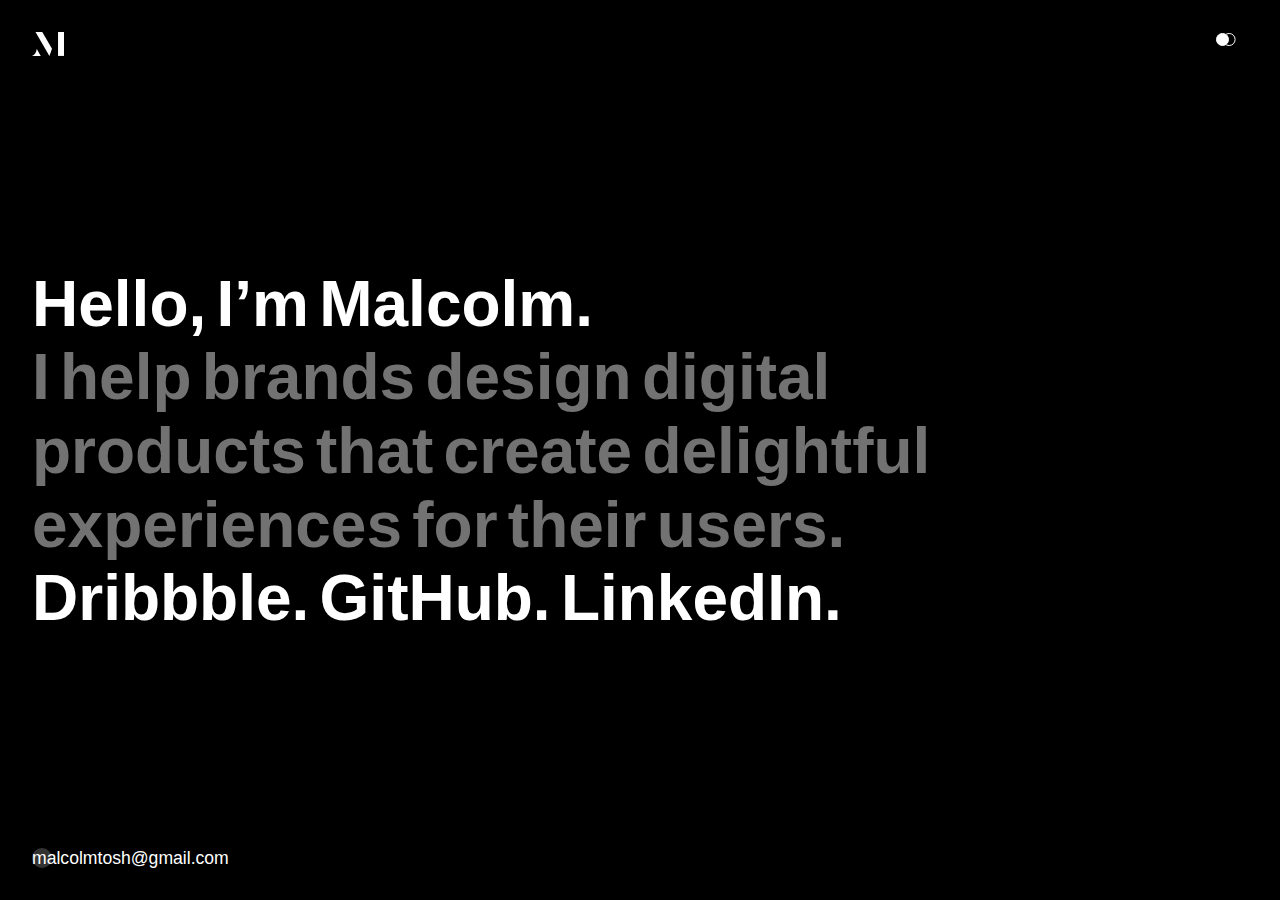
<file: index.html>
<!DOCTYPE html>
<html lang=en>

<!--

    [[[[[[[[[[[[[[[               ]]]]]]]]]]]]]]]
    [::::::::::::::               ::::::::::::::]
    [::::::::::::::               ::::::::::::::]
    [::::::[[[[[[[:               :]]]]]]]::::::]
    [:::::[                               ]:::::]
    [:::::[                               ]:::::]
    [:::::[                               ]:::::]
    [:::::[                               ]:::::]
    [:::::[            HIRE ME            ]:::::]
    [:::::[        malcolmtosh.com        ]:::::]
    [:::::[   malcolmdjohnson@gmail.com   ]:::::]
    [:::::[                               ]:::::]
    [:::::[                               ]:::::]
    [:::::[                               ]:::::]
    [:::::[                               ]:::::]
    [::::::[[[[[[[:               :]]]]]]]::::::]
    [::::::::::::::               ::::::::::::::]
    [::::::::::::::               ::::::::::::::]
    [[[[[[[[[[[[[[[               ]]]]]]]]]]]]]]]

-->

<head>
    <meta charset="utf-8">
    <meta http-equiv="X-UA-Compatible" content="IE=edge">
    <meta name="apple-mobile-web-app-capable" content="yes">
    <meta name="viewport" content="width=device-width, initial-scale=1">

    <!--[if IE]><link rel="icon" href="favicon.ico"><![endif]-->
    <title>Malcolm Johnson | UI/UX Designer</title>

    <meta property="og:url" content="https://malcolmtosh.com/">
    <meta property="og:title" content="UI/UX Designer">
    <meta property="og:type" content="website">
    <meta property="og:image" content="https://malcolmtosh.com/og-image.jpg">
    <meta property="og:site_name" content="Malcolmtosh">
    <meta property="og:description" content="Malcolm Johnson is a UI/UX designer based in St. Louis, MO.">

    <meta name="twitter:card" content="summary">
    <meta name="twitter:site" content="@malcolmtosh">
    <meta name="twitter:title" content="UI/UX Designer">
    <meta name="twitter:image" content="https://malcolmtosh.com/img/icons/twitter-card-image.png">
    <meta name="twitter:description" content="Malcolm Johnson is a UI/UX designer based in St. Louis, MO.">

    <meta itemprop="name" content="UI/UX Designer">
    <meta itemprop="image" content="https://malcolmtosh.com/img/icons/favicon-194x194.png">
    <meta itemprop="description" content="Malcolm Johnson is a UI/UX designer based in St. Louis, MO.">

    <meta name="description" content="UI/UX designer based in St. Louis, MO.">
    <meta name="keywords" content="Malcolm Johnson, UX designer, UI designer, product designer, St. Louis, brand identity, rapid prototyping, wireframing">
    <link rel="canonical" href="https://malcolmtosh.com/">

    <meta name=theme-color content=#000000>
    <meta name=apple-mobile-web-app-capable content=yes>
    <meta name=apple-mobile-web-app-status-bar-style content=black>
    <meta name=apple-mobile-web-app-title content="Malcolm Johnson is a UI/UX designer based in St. Louis, MO.">

    <meta name=msapplication-TileImage content=img/icons/msapplication-icon-144x144.png> <meta name=msapplication-TileColor content=#000000>

    <meta name="p:domain_verify" content="81fe51edbbdf2381ccda37c5738606fc"/>

    <link href="css/styles.css" rel=preload as=style>
    <link href="js/content.js" rel=preload as=script>
    <link href="js/vendors.js" rel=preload as=script>
    <link href="css/styles.css" rel=stylesheet>
    <link rel="apple-touch-icon" sizes="57x57" href="img/icons/apple-touch-icon-57x57.png">
    <link rel="apple-touch-icon" sizes="60x60" href="img/icons/apple-touch-icon-60x60.png">
    <link rel="apple-touch-icon" sizes="72x72" href="img/icons/apple-touch-icon-72x72.png">
    <link rel="apple-touch-icon" sizes="76x76" href="img/icons/apple-touch-icon-76x76.png">
    <link rel="apple-touch-icon" sizes="114x114" href="img/icons/apple-touch-icon-114x114.png">
    <link rel="apple-touch-icon" sizes="120x120" href="img/icons/apple-touch-icon-120x120.png">
    <link rel="apple-touch-icon" sizes="144x144" href="img/icons/apple-touch-icon-144x144.png">
    <link rel="apple-touch-icon" sizes="152x152" href="img/icons/apple-touch-icon-152x152.png">
    <link rel="apple-touch-icon" sizes="180x180" href="img/icons/apple-touch-icon-180x180.png">
    <link rel="icon" type="image/png" href="img/icons/favicon-16x16.png" sizes="16x16">
    <link rel="icon" type="image/png" href="img/icons/favicon-32x32.png" sizes="32x32">
    <link rel="icon" type="image/png" href="img/icons/favicon-96x96.png" sizes="96x96">
    <link rel="icon" type="image/png" href="img/icons/favicon-194x194.png" sizes="194x194">
    <link rel=manifest href="manifest.json">
    <link rel=mask-icon href="img/icons/safari-pinned-tab.svg" color=#000000>
</head>

<body><noscript><strong>This website doesn't work properly without JavaScript enabled. Please enable it to continue.</strong></noscript>
    <div id=app></div>
    <script src="js/vendors.js"></script>
    <script src="js/content.js"></script>

    <!-- Global site tag (gtag.js) - Google Analytics -->
    <script async src="https://www.googletagmanager.com/gtag/js?id=UA-85662889-2"></script>
    <script>
    window.dataLayer = window.dataLayer || [];
    function gtag(){dataLayer.push(arguments);}
    gtag('js', new Date());

    gtag('config', 'UA-85662889-2');
    </script>
</body>
</html>
</file>
<file: css/styles.css>
/*! normalize.css v8.0.1 | MIT License | github.com/necolas/normalize.css */
html {
    line-height: 1.15;
    -webkit-text-size-adjust: 100%
}

body {
    margin: 0
}

main {
    display: block
}

h1 {
    font-size: 2em;
    margin: .67em 0
}

hr {
    -webkit-box-sizing: content-box;
    box-sizing: content-box;
    height: 0;
    overflow: visible
}

pre {
    font-family: monospace, monospace;
    font-size: 1em
}

a {
    background-color: transparent
}

abbr[title] {
    border-bottom: none;
    text-decoration: underline;
    -webkit-text-decoration: underline dotted;
    text-decoration: underline dotted
}

b,
strong {
    font-weight: bolder
}

code,
kbd,
samp {
    font-family: monospace, monospace;
    font-size: 1em
}

small {
    font-size: 80%
}

sub,
sup {
    font-size: 75%;
    line-height: 0;
    position: relative;
    vertical-align: baseline
}

sub {
    bottom: -.25em
}

sup {
    top: -.5em
}

img {
    border-style: none
}

button,
input,
optgroup,
select,
textarea {
    font-family: inherit;
    font-size: 100%;
    line-height: 1.15;
    margin: 0
}

button,
input {
    overflow: visible
}

button,
select {
    text-transform: none
}

[type=button],
[type=reset],
[type=submit],
button {
    -webkit-appearance: button
}

[type=button]::-moz-focus-inner,
[type=reset]::-moz-focus-inner,
[type=submit]::-moz-focus-inner,
button::-moz-focus-inner {
    border-style: none;
    padding: 0
}

[type=button]:-moz-focusring,
[type=reset]:-moz-focusring,
[type=submit]:-moz-focusring,
button:-moz-focusring {
    outline: 1px dotted ButtonText
}

fieldset {
    padding: .35em .75em .625em
}

legend {
    -webkit-box-sizing: border-box;
    box-sizing: border-box;
    color: inherit;
    display: table;
    max-width: 100%;
    padding: 0;
    white-space: normal
}

progress {
    vertical-align: baseline
}

textarea {
    overflow: auto
}

[type=checkbox],
[type=radio] {
    -webkit-box-sizing: border-box;
    box-sizing: border-box;
    padding: 0
}

[type=number]::-webkit-inner-spin-button,
[type=number]::-webkit-outer-spin-button {
    height: auto
}

[type=search] {
    -webkit-appearance: textfield;
    outline-offset: -2px
}

[type=search]::-webkit-search-decoration {
    -webkit-appearance: none
}

::-webkit-file-upload-button {
    -webkit-appearance: button;
    font: inherit
}

details {
    display: block
}

summary {
    display: list-item
}

[hidden],
template {
    display: none
}

* {
    cursor: none;
    -webkit-user-select: none;
    -moz-user-select: none;
    -ms-user-select: none;
    user-select: none;
    -webkit-box-sizing: border-box;
    box-sizing: border-box
}

html {
    font-size: 50%
}

body {
    max-width: 100%;
    min-height: 100%;
    font-family: "Helvetica Neue", Helvetica, -apple-system, system-ui, BlinkMacSystemFont, Segoe UI, Roboto, sans-serif;
    font-size: calc(1.4rem + .5vw)
}

body,
html {
    height: 100%;
    overflow: hidden
}

.page-container {
    width: 100%;
    height: 100%
}

.page-content {
    height: 100%;
    padding: 2rem;
    display: -webkit-box;
    display: -ms-flexbox;
    display: flex;
    -ms-flex-wrap: nowrap;
    flex-wrap: nowrap;
    position: relative;
    -webkit-box-orient: vertical;
    -webkit-box-direction: normal;
    -ms-flex-direction: column;
    flex-direction: column;
    -ms-flex-line-pack: justify;
    align-content: space-between;
    -webkit-box-pack: justify;
    -ms-flex-pack: justify;
    justify-content: space-between;
    -webkit-transition: all .4s cubic-bezier(.17, .67, .16, 1.03);
    transition: all .4s cubic-bezier(.17, .67, .16, 1.03)
}

@media (min-width:768px) {
    .page-content {
        padding: 4rem
    }
}

[data-mode=dark] .page-content {
    color: #fff;
    background: #000
}

[data-mode=light] .page-content {
    color: #000;
    background: #fff
}

.page-content header {
    width: 100%;
    display: -webkit-box;
    display: -ms-flexbox;
    display: flex;
    -ms-flex-wrap: nowrap;
    flex-wrap: nowrap;
    -webkit-box-orient: horizontal;
    -webkit-box-direction: normal;
    -ms-flex-direction: row;
    flex-direction: row;
    -webkit-box-pack: justify;
    -ms-flex-pack: justify;
    justify-content: space-between
}

.page-content footer,
.page-content section {
    width: 100%
}

.component-logo {
    width: 2.5rem;
    height: auto
}

[data-mode=dark] .component-logo .st0 {
    fill: #fff
}

[data-mode=light] .component-logo .st0 {
    fill: #000
}

[data-mode=dark] .component-logo .st1,
[data-mode=light] .component-logo .st1 {
    fill: #727272
}

@media (min-width:768px) {
    .component-logo {
        width: 4rem
    }
}

.component-mode {
    border: 0;
    outline: 0;
    display: -webkit-box;
    display: -ms-flexbox;
    display: flex;
    background: transparent
}

.component-mode span {
    width: 1.6rem;
    height: 1.6rem;
    border-radius: .8rem;
    -webkit-transition: -webkit-transform .4s ease-in-out;
    transition: -webkit-transform .4s ease-in-out;
    transition: transform .4s ease-in-out;
    transition: transform .4s ease-in-out, -webkit-transform .4s ease-in-out
}

[data-mode=dark] .component-mode span:first-child {
    z-index: 100;
    background: #fff;
    border: 1px solid #fff;
    -webkit-transform: translateX(0);
    transform: translateX(0)
}

[data-mode=light] .component-mode span:first-child {
    z-index: 100;
    background: #fff;
    border: 1px solid #000;
    -webkit-transform: translateX(.8rem);
    transform: translateX(.8rem)
}

[data-mode=dark] .component-mode span:last-child {
    z-index: 0;
    background: #000;
    border: 1px solid #fff;
    -webkit-transform: translateX(-.8rem);
    transform: translateX(-.8rem)
}

[data-mode=light] .component-mode span:last-child {
    z-index: 0;
    background: #000;
    border: 1px solid #000;
    -webkit-transform: translateX(-1.6rem);
    transform: translateX(-1.6rem)
}

.page-cursor {
    opacity: 50;
    width: 2.5rem;
    height: 2.5rem;
    z-index: 900;
    position: absolute;
    -webkit-transform: scale(0);
    transform: scale(0);
    border-radius: 100%;
    pointer-events: none;
    -webkit-transition: -webkit-transform .2s cubic-bezier(.64, .57, .67, 1.53);
    transition: -webkit-transform .2s cubic-bezier(.64, .57, .67, 1.53);
    transition: transform .2s cubic-bezier(.64, .57, .67, 1.53);
    transition: transform .2s cubic-bezier(.64, .57, .67, 1.53), -webkit-transform .2s cubic-bezier(.64, .57, .67, 1.53)
}

[data-mode=dark] .page-cursor {
    background: hsla(0, 0%, 100%, .2)
}

[data-mode=light] .page-cursor {
    background: rgba(0, 0, 0, .1)
}

.page-cursor.cursor-active {
    opacity: 0;
    -webkit-transform: scale(1);
    transform: scale(1)
}

@media (min-width:768px) {
    .page-cursor.cursor-active {
        opacity: 1
    }
}

.page-cursor.cursor-large {
    -webkit-transform: scale(1.6);
    transform: scale(1.6)
}

.page-cursor.cursor-large:before {
    content: "";
    position: relative;
    display: block;
    width: 300%;
    height: 300%;
    -webkit-box-sizing: border-box;
    box-sizing: border-box;
    margin-left: -100%;
    margin-top: -100%;
    border-radius: 50%;
    -webkit-animation: pulse 2.4s cubic-bezier(.215, .61, .355, 1) infinite;
    animation: pulse 2.4s cubic-bezier(.215, .61, .355, 1) infinite
}

[data-mode=dark] .page-cursor.cursor-large:before {
    background: hsla(0, 0%, 100%, .15)
}

[data-mode=light] .page-cursor.cursor-large:before {
    background: rgba(0, 0, 0, .15)
}

@-webkit-keyframes pulse {
    0% {
        -webkit-transform: scale(.33);
        transform: scale(.33)
    }

    80%,
    to {
        opacity: 0
    }
}

@keyframes pulse {
    0% {
        -webkit-transform: scale(.33);
        transform: scale(.33)
    }

    80%,
    to {
        opacity: 0
    }
}

.page-social {
    width: 100%;
    display: -webkit-box;
    display: -ms-flexbox;
    display: flex;
    -ms-flex-wrap: wrap;
    flex-wrap: wrap;
    -webkit-box-orient: horizontal;
    -webkit-box-direction: normal;
    -ms-flex-direction: row;
    flex-direction: row;
    -webkit-box-pack: justify;
    -ms-flex-pack: justify;
    justify-content: space-between;
    -webkit-transition: opacity .2s ease;
    transition: opacity .2s ease;
    -webkit-transition-delay: .8s;
    transition-delay: .8s
}

.page-social.hide {
    opacity: 0;
    -webkit-transition: 0s;
    transition: 0s;
    -webkit-transition-delay: 0s;
    transition-delay: 0s
}

@media (min-width:768px) {
    .page-social {
        -webkit-box-flex: 1;
        -ms-flex: 1;
        flex: 1;
        -ms-flex-wrap: nowrap;
        flex-wrap: nowrap
    }
}

.page-social a {
    text-decoration: none
}

[data-mode=dark] .page-social a {
    color: #fff
}

[data-mode=light] .page-social a {
    color: #000
}

section {
    width: 100%;
    -webkit-box-flex: 1;
    -ms-flex-positive: 1;
    flex-grow: 1;
    display: -webkit-box;
    display: -ms-flexbox;
    display: flex;
    -webkit-box-orient: horizontal;
    -webkit-box-direction: normal;
    -ms-flex-direction: row;
    flex-direction: row;
    -webkit-box-align: center;
    -ms-flex-align: center;
    align-items: center
}

@media (min-width:768px) {
    section {
        width: 100%
    }
}

section h1 {
    width: 100%;
    font-size: 7vw
}

@media (min-width:768px) {
    section h1 {
        font-size: 5vw;
        width: 85%
    }
}

@media (min-width:1366px) {
    section h1 {
        font-size: 8rem;
        width: 125rem
    }
}

section h1 .content-line {
    width: 100%;
    display: -webkit-box;
    display: -ms-flexbox;
    display: flex;
    -ms-flex-wrap: wrap;
    flex-wrap: wrap;
    -webkit-box-orient: horizontal;
    -webkit-box-direction: normal;
    -ms-flex-direction: row;
    flex-direction: row;
    -webkit-box-pack: start;
    -ms-flex-pack: start;
    justify-content: flex-start
}

section h1 .content-line .content-word {
    margin-right: 1.6vw
}

@media (min-width:768px) {
    section h1 .content-line .content-word {
        margin-right: .8vw
    }
}

section h1 .content-line .content-word a {
    text-decoration: none
}

[data-mode=dark] section h1 .content-line .content-word a {
    color: #fff
}

[data-mode=light] section h1 .content-line .content-word a {
    color: #000
}

footer {
    width: 100%;
    display: -webkit-box;
    display: -ms-flexbox;
    display: flex;
    -ms-flex-wrap: wrap;
    flex-wrap: wrap;
    -webkit-box-pack: end;
    -ms-flex-pack: end;
    justify-content: flex-end;
    -webkit-box-orient: horizontal;
    -webkit-box-direction: reverse;
    -ms-flex-direction: row-reverse;
    flex-direction: row-reverse
}

@media (min-width:768px) {
    footer {
        -ms-flex-wrap: nowrap;
        flex-wrap: nowrap;
        -webkit-box-orient: horizontal;
        -webkit-box-direction: normal;
        -ms-flex-direction: row;
        flex-direction: row;
        -webkit-box-pack: justify;
        -ms-flex-pack: justify;
        justify-content: space-between
    }
}

[data-mode=dark] .color-primary .color {
    color: #fff
}

[data-mode=light] .color-primary .color {
    color: #000
}

[data-mode=dark] .color-secondary .color {
    color: #727272
}

[data-mode=light] .color-secondary .color {
    color: #6f6f6f
}

.color {
    -webkit-transition: color 5s;
    transition: color 5s;
    -webkit-transition-delay: 1s;
    transition-delay: 1s;
    display: inline-block
}

.color.color-space {
    margin-right: 10px
}

.color.color-1:hover {
    -webkit-transition: color 0s;
    transition: color 0s
}

[data-mode=dark] .color.color-1:hover {
    color: #ffaa79
}

[data-mode=light] .color.color-1:hover {
    color: #ff6913
}

.color.color-2:hover {
    -webkit-transition: color 0s;
    transition: color 0s
}

[data-mode=dark] .color.color-2:hover {
    color: #b4fafa
}

[data-mode=light] .color.color-2:hover {
    color: #54f4f4
}

.color.color-3:hover {
    -webkit-transition: color 0s;
    transition: color 0s
}

[data-mode=dark] .color.color-3:hover {
    color: #ff787d
}

[data-mode=light] .color.color-3:hover {
    color: #ff121b
}

.color.color-4:hover {
    -webkit-transition: color 0s;
    transition: color 0s
}

[data-mode=dark] .color.color-4:hover {
    color: #efb1ed
}

[data-mode=light] .color.color-4:hover {
    color: #de5cd9
}

.color.color-5:hover {
    -webkit-transition: color 0s;
    transition: color 0s
}

[data-mode=dark] .color.color-5:hover {
    color: #ffe484
}

[data-mode=light] .color.color-5:hover {
    color: #ffce1e
}

.page-clipboard {
    position: absolute;
    right: 2rem;
    bottom: 2rem;
    left: 2rem;
    z-index: 800
}

@media (min-width:768px) {
    .page-clipboard {
        -webkit-box-flex: 1;
        -ms-flex: 1;
        flex: 1;
        left: 0;
        right: 0;
        bottom: 0;
        text-align: right;
        position: relative
    }
}

.transition-fade-enter-active,
.transition-fade-leave-active {
    -webkit-transition: all .6s cubic-bezier(.17, .67, .16, 1.03);
    transition: all .6s cubic-bezier(.17, .67, .16, 1.03)
}

.transition-fade-enter,
.transition-fade-leave-to {
    opacity: 0
}

.transition-fade-up-enter-active,
.transition-fade-up-leave-active {
    -webkit-transition: all .6s cubic-bezier(.17, .67, .16, 1.03);
    transition: all .6s cubic-bezier(.17, .67, .16, 1.03)
}

.transition-fade-up-enter,
.transition-fade-up-leave-to {
    opacity: 0;
    -webkit-transform: translateY(3rem);
    transform: translateY(3rem)
}

.transition-fade-down-enter-active,
.transition-fade-down-leave-active {
    -webkit-transition: all .6s cubic-bezier(.17, .67, .16, 1.03);
    transition: all .6s cubic-bezier(.17, .67, .16, 1.03)
}

.transition-fade-down-enter,
.transition-fade-down-leave-to {
    opacity: 0;
    -webkit-transform: translateY(-3rem);
    transform: translateY(-3rem)
}

.transition-fade-up-1-enter-active,
.transition-fade-up-1-leave-active {
    -webkit-transition: all .6s cubic-bezier(.64, .57, .67, 1.53);
    transition: all .6s cubic-bezier(.64, .57, .67, 1.53);
    -webkit-transition-delay: 200;
    transition-delay: 200
}

.transition-fade-up-1-enter,
.transition-fade-up-1-leave-to {
    opacity: 0;
    -webkit-transform: translateY(3rem);
    transform: translateY(3rem)
}

.transition-fade-up-2-enter-active,
.transition-fade-up-2-leave-active {
    -webkit-transition: all .6s cubic-bezier(.64, .57, .67, 1.53);
    transition: all .6s cubic-bezier(.64, .57, .67, 1.53);
    -webkit-transition-delay: 400;
    transition-delay: 400
}

.transition-fade-up-2-enter,
.transition-fade-up-2-leave-to {
    opacity: 0;
    -webkit-transform: translateY(3rem);
    transform: translateY(3rem)
}

.transition-fade-up-3-enter-active,
.transition-fade-up-3-leave-active {
    -webkit-transition: all .6s cubic-bezier(.64, .57, .67, 1.53);
    transition: all .6s cubic-bezier(.64, .57, .67, 1.53);
    -webkit-transition-delay: 600;
    transition-delay: 600
}

.transition-fade-up-3-enter,
.transition-fade-up-3-leave-to {
    opacity: 0;
    -webkit-transform: translateY(3rem);
    transform: translateY(3rem)
}

.transition-fade-up-4-enter-active,
.transition-fade-up-4-leave-active {
    -webkit-transition: all .6s cubic-bezier(.64, .57, .67, 1.53);
    transition: all .6s cubic-bezier(.64, .57, .67, 1.53);
    -webkit-transition-delay: 800;
    transition-delay: 800
}

.transition-fade-up-4-enter,
.transition-fade-up-4-leave-to {
    opacity: 0;
    -webkit-transform: translateY(3rem);
    transform: translateY(3rem)
}

.transition-fade-up-5-enter-active,
.transition-fade-up-5-leave-active {
    -webkit-transition: all .6s cubic-bezier(.64, .57, .67, 1.53);
    transition: all .6s cubic-bezier(.64, .57, .67, 1.53);
    -webkit-transition-delay: 1000;
    transition-delay: 1000
}

.transition-fade-up-5-enter,
.transition-fade-up-5-leave-to {
    opacity: 0;
    -webkit-transform: translateY(3rem);
    transform: translateY(3rem)
}
</file>
